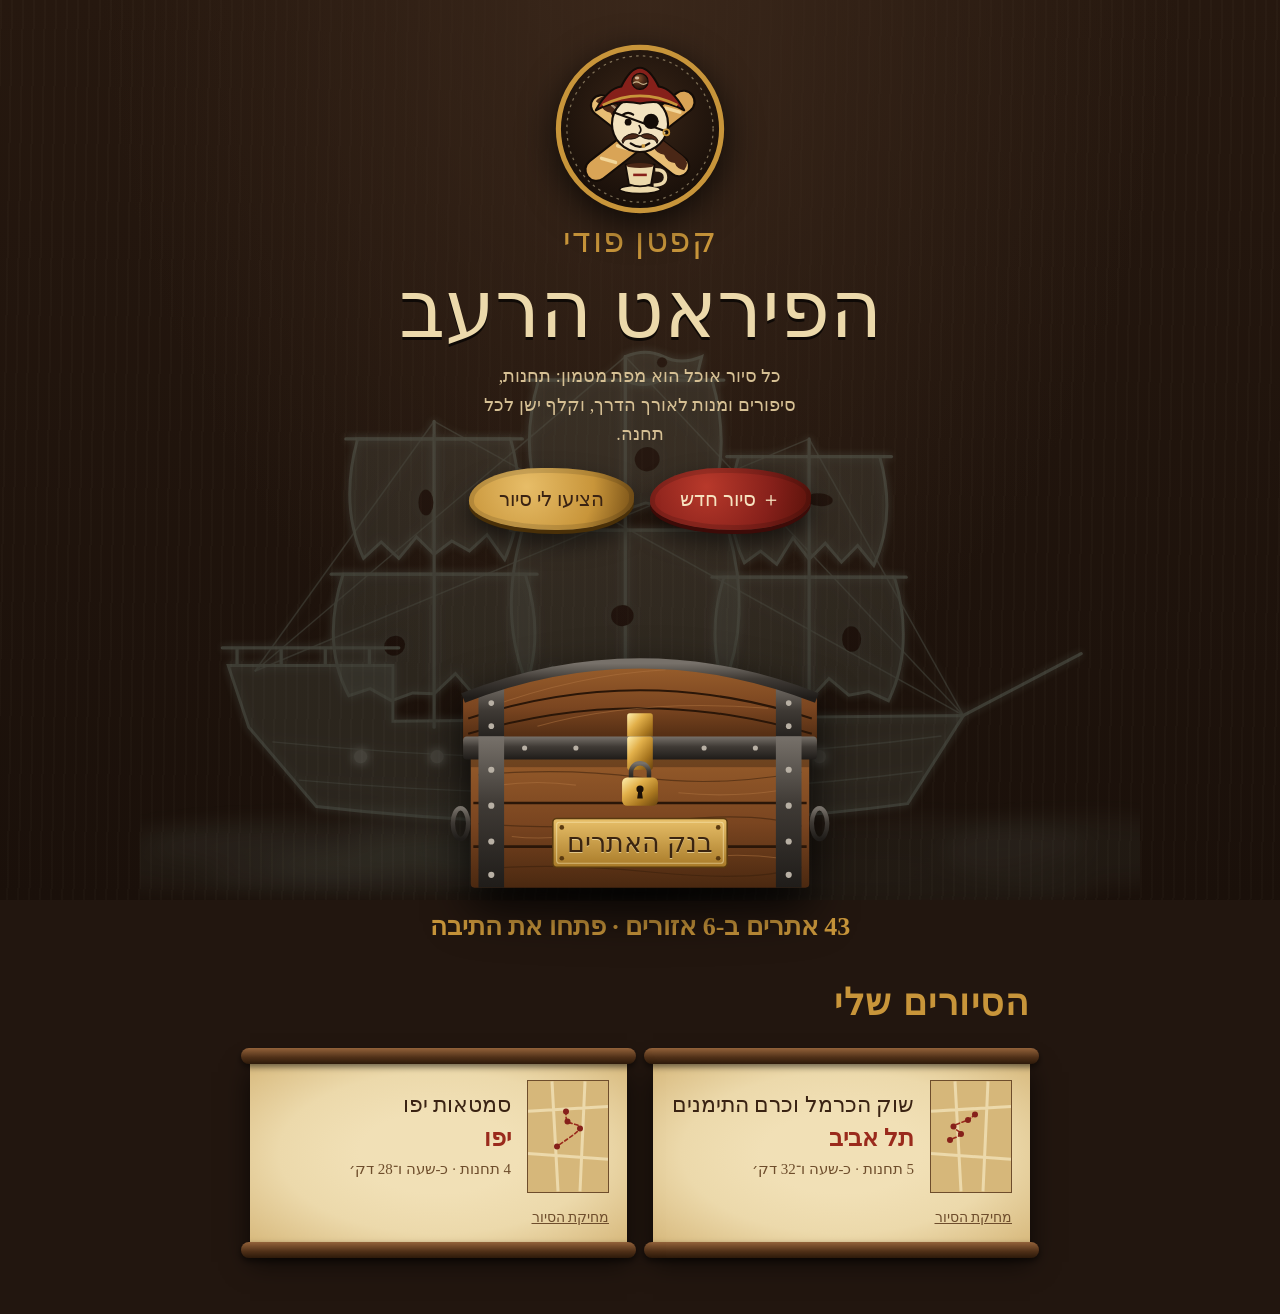
<file: app/src/main/assets/www/index.html>
<!doctype html>
<html lang="he" dir="rtl">
<head>
<meta charset="utf-8">
<meta name="viewport" content="width=device-width, initial-scale=1">
<!--
  Content Security Policy:
  - scripts only from the app itself (no inline scripts, no eval)
  - styles from the app and Google Fonts; inline style attributes are needed for the drawn map
  - fonts from the app and Google Fonts
  - no network requests (fetch / XHR / WebSocket), no plugins, no forms, no frames
  The Android wrapper enforces the same allowlist again at the network layer.
-->
<meta http-equiv="Content-Security-Policy" content="default-src 'none'; script-src 'self'; style-src 'self' 'unsafe-inline' https://fonts.googleapis.com; font-src 'self' https://fonts.gstatic.com; img-src 'self' data:; connect-src 'none'; media-src 'none'; object-src 'none'; frame-src 'none'; worker-src 'none'; manifest-src 'none'; base-uri 'none'; form-action 'none'">
<meta name="referrer" content="no-referrer">
<meta name="color-scheme" content="dark">
<title>קפטן פודי</title>
<link rel="stylesheet" href="https://fonts.googleapis.com/css2?family=Amatic+SC:wght@400;700&amp;family=Frank+Ruhl+Libre:wght@400;500;700&amp;family=Suez+One&amp;display=swap">
<link rel="stylesheet" href="app.css">
</head>
<body>
<div class="ghost-ship" aria-hidden="true"></div>
<div id="app"></div>
<div id="layer"></div>
<script src="app.js"></script>
</body>
</html>
</file>
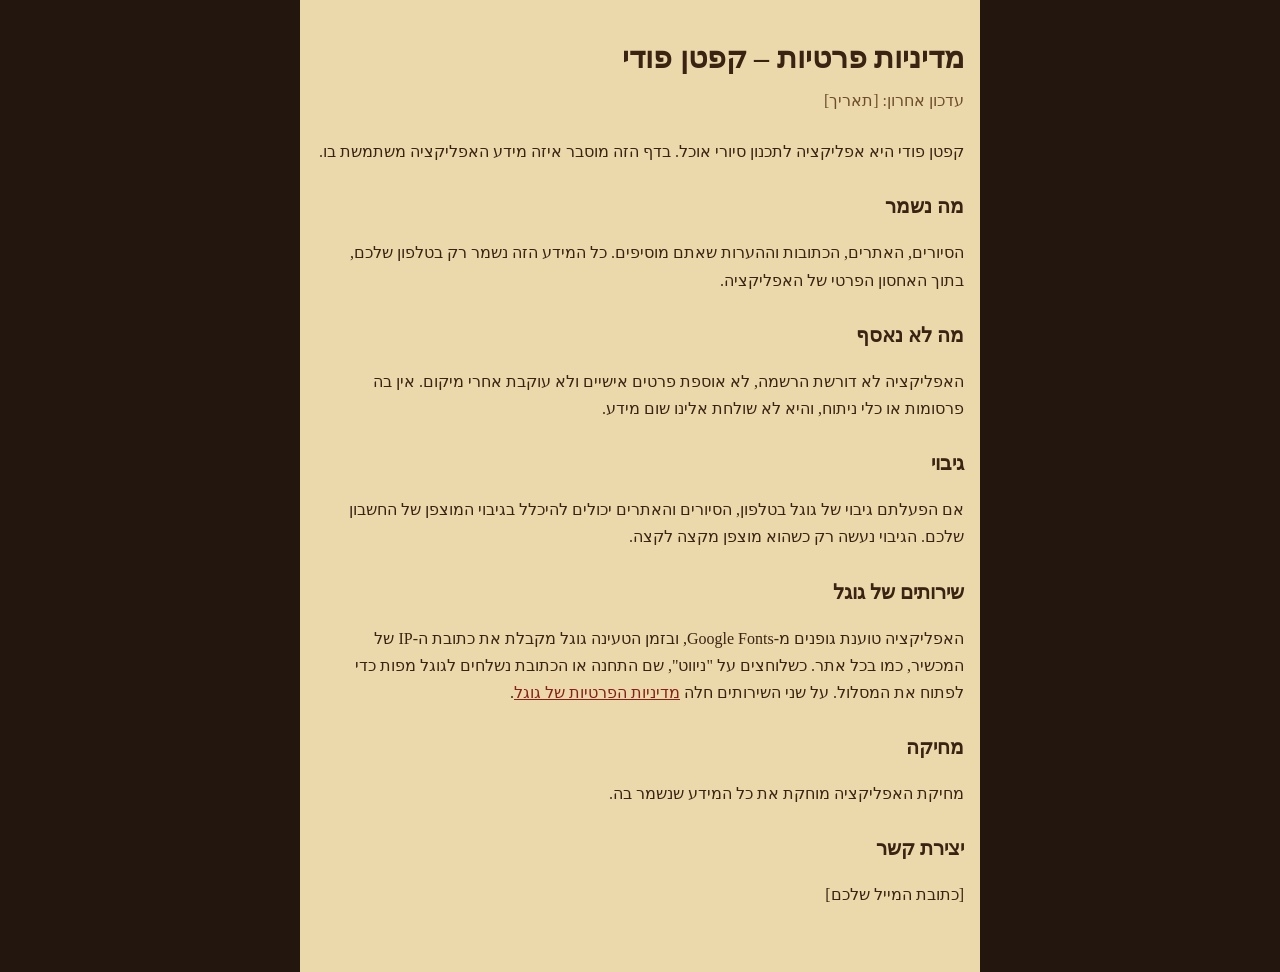
<file: docs/privacy.html>
<!doctype html>
<html lang="he" dir="rtl">
<head>
<meta charset="utf-8">
<meta name="viewport" content="width=device-width, initial-scale=1">
<title>מדיניות פרטיות – קפטן פודי</title>
<style>
body{margin:0;background:#22160f;color:#3a2313;font-family:"Frank Ruhl Libre","David",serif;line-height:1.7}
main{max-width:680px;margin:0 auto;padding:32px max(16px,env(safe-area-inset-left)) 48px;background:#ecd9ab;min-height:100vh;box-sizing:border-box}
h1{font-size:30px;margin:0 0 4px}
p.date{color:#6e4d2c;margin:0 0 24px}
h2{font-size:20px;margin:24px 0 4px}
a{color:#86201a}
</style>
</head>
<body>
<main>
<h1>מדיניות פרטיות – קפטן פודי</h1>
<p class="date">עדכון אחרון: [תאריך]</p>
<p>קפטן פודי היא אפליקציה לתכנון סיורי אוכל. בדף הזה מוסבר איזה מידע האפליקציה משתמשת בו.</p>
<h2>מה נשמר</h2>
<p>הסיורים, האתרים, הכתובות וההערות שאתם מוסיפים. כל המידע הזה נשמר רק בטלפון שלכם, בתוך האחסון הפרטי של האפליקציה.</p>
<h2>מה לא נאסף</h2>
<p>האפליקציה לא דורשת הרשמה, לא אוספת פרטים אישיים ולא עוקבת אחרי מיקום. אין בה פרסומות או כלי ניתוח, והיא לא שולחת אלינו שום מידע.</p>
<h2>גיבוי</h2>
<p>אם הפעלתם גיבוי של גוגל בטלפון, הסיורים והאתרים יכולים להיכלל בגיבוי המוצפן של החשבון שלכם. הגיבוי נעשה רק כשהוא מוצפן מקצה לקצה.</p>
<h2>שירותים של גוגל</h2>
<p>האפליקציה טוענת גופנים מ-Google Fonts, ובזמן הטעינה גוגל מקבלת את כתובת ה-IP של המכשיר, כמו בכל אתר. כשלוחצים על "ניווט", שם התחנה או הכתובת נשלחים לגוגל מפות כדי לפתוח את המסלול. על שני השירותים חלה <a href="https://policies.google.com/privacy">מדיניות הפרטיות של גוגל</a>.</p>
<h2>מחיקה</h2>
<p>מחיקת האפליקציה מוחקת את כל המידע שנשמר בה.</p>
<h2>יצירת קשר</h2>
<p>[כתובת המייל שלכם]</p>
</main>
</body>
</html>
</file>
<file: app/src/main/assets/www/app.css>
:root{color-scheme:dark}
html,body{margin:0}
img{max-width:100%}
[hidden]{display:none!important}
/* Layout: a parchment city map laid on a dark wooden table. Tours are rolled scrolls, stops are wax seals, info is a deck of old cards, saved places are index cards. Single deliberate look in both themes. */
:root{
  --table:#22160f; --table-hi:#3b281b;
  --parch:#ecd9ab; --parch-deep:#d6b77a; --parch-dark:#a8824a;
  --ink:#3a2313; --ink-soft:#6e4d2c;
  --blood:#9a2a1c; --seal:#86201a; --brass:#c8953a; --cream:#f6e3c0;
  --sea:#bcc3a2; --park:#d3c88e;
  --display:'Suez One','Frank Ruhl Libre','David',serif;
  --body:'Frank Ruhl Libre','David','Times New Roman',serif;
  --hand:'Amatic SC','Frank Ruhl Libre',cursive;
  color-scheme: dark;
}
*{box-sizing:border-box}
html,body{min-height:100%}
body{
  background-color:var(--table);
  background-image:
    radial-gradient(ellipse at 50% -10%, var(--table-hi) 0%, transparent 60%),
    repeating-linear-gradient(91deg, rgba(255,230,190,.018) 0 2px, transparent 2px 11px),
    linear-gradient(#26180f,#1a100a);
  background-attachment:fixed;
  color:var(--parch); font-family:var(--body); font-size:17px; line-height:1.5; direction:rtl;
  padding-left:max(16px, env(safe-area-inset-left, 0px));
  padding-right:max(16px, env(safe-area-inset-right, 0px));
}
body::before{content:"";position:fixed;inset:0 0 auto;height:env(safe-area-inset-top,0px);z-index:10;background:var(--table)}
#app{max-width:780px;margin:0 auto;padding-block:16px 56px;position:relative;z-index:1}
.ghost-ship{position:fixed;left:0;right:0;bottom:0;height:78vh;overflow:hidden;pointer-events:none;z-index:0;display:flex;justify-content:center;align-items:flex-end}
.ghost-ship svg{width:min(1000px,140vw);flex:none;height:auto;opacity:.2;margin-bottom:-2vh;animation:haunt 9s ease-in-out infinite, flicker 13s ease-in-out infinite}
.gs-line{fill:none;stroke:#bfe6d6;stroke-width:2.2;stroke-linecap:round;stroke-linejoin:round}
.gs-thin{fill:none;stroke:#bfe6d6;stroke-width:1;stroke-opacity:.7}
.gs-fill{fill:#bfe6d6;fill-opacity:.28;stroke:#bfe6d6;stroke-width:2}
.gs-hole{fill:#1a100a}
.gs-glow{fill:#e4fff2}
.gs-fog{fill:#bfe6d6;fill-opacity:.22}
@keyframes haunt{0%,100%{transform:translateY(0) rotate(-1.2deg)}50%{transform:translateY(-14px) rotate(1deg)}}
@keyframes flicker{0%,100%{opacity:.2}40%{opacity:.13}55%{opacity:.24}70%{opacity:.16}}
button{font:inherit;cursor:pointer}
:focus-visible{outline:3px solid var(--brass);outline-offset:3px}

/* ---------- Buttons ---------- */
.btn{background:var(--parch);color:var(--ink);border:2px solid var(--ink);border-radius:3px;padding:8px 16px;font-family:var(--display);font-size:16px;box-shadow:0 3px 0 #0007}
.btn:disabled{opacity:.45;cursor:not-allowed}
.btn.ghost{background:transparent;color:var(--parch);border-color:var(--parch-dark)}
.sheet .btn.ghost,.panel .btn.ghost{color:var(--ink);border-color:var(--ink-soft)}
.btn.danger{background:transparent;color:var(--blood);border-color:var(--blood);box-shadow:none}
.btn.red{background:var(--seal);color:var(--cream);border-color:#4a0e0a}
.seal-btn{
  background:radial-gradient(circle at 35% 30%, #b8392b, var(--seal) 58%, #561109);
  color:var(--cream);border:none;
  border-radius:44% 50% 46% 52% / 52% 44% 50% 46%;
  padding:16px 30px;font-family:var(--display);font-size:20px;
  box-shadow:inset 0 0 0 5px rgba(0,0,0,.14), 0 4px 0 #3d0b08, 0 12px 24px #0009;
  transition:transform .15s ease;
}
.seal-btn.gold{background:radial-gradient(circle at 35% 30%, #e7bd68, var(--brass) 58%, #6e4812);color:var(--ink);box-shadow:inset 0 0 0 5px rgba(0,0,0,.12), 0 4px 0 #4a3008, 0 12px 24px #0009}
.seal-btn:hover{transform:rotate(-3deg) scale(1.03)}

/* ---------- Home ---------- */
.home-head{text-align:center;padding-block:28px 10px;display:grid;justify-items:center;gap:12px}
.eyebrow{font-family:var(--hand);font-weight:700;font-size:28px;letter-spacing:.05em;color:var(--brass)}
.logo{width:min(170px,44vw);height:auto;display:block;filter:drop-shadow(0 10px 18px #000b)}
.brand{font-family:var(--display);font-size:clamp(26px,6vw,34px);color:var(--brass);letter-spacing:.04em;line-height:1;margin-top:-2px}
h1{font-family:var(--display);font-weight:400;font-size:clamp(46px,12vw,80px);line-height:1;margin:0;color:var(--parch);text-shadow:0 3px 0 #000a;text-wrap:balance}
.lede{max-width:38ch;margin:0 0 8px;color:#d6c094;font-size:18px;line-height:1.6}
.home-actions{display:flex;flex-wrap:wrap;gap:16px;justify-content:center}
.bank-strip{margin:30px 0 0;display:flex;flex-wrap:wrap;gap:10px 16px;align-items:center;justify-content:space-between;border:1.5px dashed var(--parch-dark);padding:12px 16px}
.bank-strip p{margin:0;min-width:0;color:#d6c094}
.bank-strip b{font-family:var(--display);font-weight:400;color:var(--parch);font-size:19px;display:block}
.chest{all:unset;box-sizing:border-box;cursor:pointer;display:block;position:relative;width:min(400px,100%);margin:40px auto 0}
.chest svg{width:100%;height:auto;display:block;filter:drop-shadow(0 18px 22px #000c);transition:transform .2s ease}
.chest:hover svg{transform:translateY(-4px)}
.lid-open{transform-box:fill-box;transform-origin:50% 100%;transform:scaleY(.55);opacity:0;transition:transform .2s ease-in, opacity .15s ease-in}
.lid-closed{transform-box:fill-box;transform-origin:50% 0%;transition:transform .35s ease-out .15s, opacity .2s ease .15s}
.ch-glow{opacity:0;transition:opacity .4s ease}
.chest:hover .lid-closed,.chest:focus-visible .lid-closed,.chest.open .lid-closed{transform:translateY(-58px) scaleY(.08);opacity:0;transition:transform .38s cubic-bezier(.5,0,.7,.4), opacity .12s linear .26s}
.chest:hover .lid-open,.chest:focus-visible .lid-open,.chest.open .lid-open{transform:scaleY(1);opacity:1;transition:transform .35s cubic-bezier(.2,1.4,.5,1) .26s, opacity .12s linear .26s}
.chest:hover .ch-glow,.chest:focus-visible .ch-glow,.chest.open .ch-glow{opacity:1;transition:opacity .5s ease .25s}
.chest:focus-visible{outline:3px solid var(--brass);outline-offset:6px}
.chest-plaque{position:absolute;left:27%;right:27%;top:60%;bottom:11%;display:grid;place-content:center;text-align:center;gap:1px;color:var(--ink);padding:4px 8px;
  background:radial-gradient(ellipse at 50% 45%, #f4e5c0, var(--parch) 60%, var(--parch-deep));border:2px solid #2a170a;box-shadow:inset 0 0 10px #a8824a99, 0 2px 0 #0008}
.chest-plaque b{font-family:var(--display);font-weight:400;font-size:clamp(17px,4.6vw,22px);line-height:1.1}
.chest-plaque span{font-size:clamp(12px,3.4vw,14.5px);color:var(--ink-soft);line-height:1.3}
.ck-ink{fill:none;stroke:#111;stroke-width:2.6;stroke-linecap:round}
.ck-thin{fill:none;stroke:#111;stroke-width:1.4;stroke-linecap:round}
.ck-hatch{stroke:#111;stroke-width:1.3;stroke-linecap:round;stroke-opacity:.8}
.ck-wood{fill:#c98a4b;stroke:#111;stroke-width:3.5;stroke-linejoin:round}
.ck-wood2{fill:#a96a33;stroke:#111;stroke-width:3.5;stroke-linejoin:round}
.ck-wood-in{fill:#dca468;stroke:#111;stroke-width:3.5;stroke-linejoin:round}
.ck-band{fill:#8f5626;stroke:#111;stroke-width:2.5;stroke-linejoin:round}
.ck-gold{fill:#f2d64b;stroke:#111;stroke-width:2.5;stroke-linejoin:round}
.ck-coin{fill:#f2d64b;stroke:#111;stroke-width:2.2;stroke-linejoin:round}
.ck-ray{stroke:#f2d64b;stroke-width:5;stroke-linecap:round;animation:ray 2.4s ease-in-out infinite}
@keyframes ray{0%,100%{opacity:1}50%{opacity:.35}}
.chest-cta{text-align:center;font-family:var(--hand);font-weight:700;font-size:clamp(20px,5.6vw,26px);text-wrap:balance;color:var(--brass);margin-top:6px}
.twinkle{fill:#fff3c4;animation:twinkle 2.8s ease-in-out infinite;transform-box:fill-box;transform-origin:center}
@keyframes twinkle{0%,100%{opacity:0;transform:scale(.4)}50%{opacity:1;transform:scale(1)}}
.chest-body{position:relative;margin-top:22px;padding:8px 18px 26px;border:12px solid #2b2622;border-top-width:16px;
  background-color:#4f2e15;
  background-image:radial-gradient(ellipse at 50% 0%, rgba(231,189,104,.32), transparent 55%),repeating-linear-gradient(0deg,#5a3418 0 54px,#2a170a 54px 56px),linear-gradient(90deg,#4a2a12,#6a3d1c 50%,#4a2a12);
  box-shadow:inset 0 0 50px #000d, 0 22px 40px #000c}
.chest-body::before,.chest-body::after{content:"";position:absolute;top:-16px;bottom:-12px;width:10px;background:radial-gradient(circle,#9a8a72 0 2.5px,transparent 3px) 0 0/10px 26px repeat-y}
.chest-body::before{right:-11px}.chest-body::after{left:-11px}
.chest-body .area-title{color:#e7bd68;text-shadow:0 2px 0 #000a}
.chest-body .empty-shelf{color:#e7c98c}
.shelf-title{font-family:var(--hand);font-size:36px;color:var(--brass);margin:30px 0 18px;font-weight:700;letter-spacing:.04em}
.scrolls{display:grid;grid-template-columns:repeat(auto-fill,minmax(min(290px,100%),1fr));gap:34px 26px}
.scroll{
  position:relative;color:var(--ink);padding:22px 18px 16px;margin-block:10px;
  background:radial-gradient(ellipse at 50% 50%, #f1e0b6 30%, var(--parch) 60%, var(--parch-deep) 100%);
  box-shadow:0 14px 26px #000a;
}
.scroll::before,.scroll::after{content:"";position:absolute;inset-inline:-9px;height:16px;border-radius:9px;background:linear-gradient(#93623a,#4e2f17 60%,#2c190a);box-shadow:0 3px 6px #0008}
.scroll::before{top:-10px}.scroll::after{bottom:-10px}
.scroll-open{all:unset;box-sizing:border-box;display:flex;gap:16px;align-items:center;cursor:pointer;width:100%}
.scroll-open:focus-visible{outline:3px solid var(--brass);outline-offset:6px}
.mini{width:82px;flex:none;aspect-ratio:800/1100;max-width:100%;background:var(--parch-deep);border:1.5px solid var(--ink-soft)}
.mini-street{fill:none;stroke:var(--parch);stroke-width:30}
.mini-route{fill:none;stroke:var(--blood);stroke-width:16;stroke-dasharray:34 26;stroke-linecap:round}
.mini-dot{fill:var(--seal)}
.scroll-text{min-width:0;display:grid;gap:2px}
.scroll-text h3{font-family:var(--display);font-weight:400;font-size:22px;margin:0;line-height:1.2;text-wrap:balance}
.scroll-text .area{font-family:var(--hand);font-weight:700;font-size:24px;color:var(--blood)}
.scroll-text .meta{font-size:15px;color:var(--ink-soft)}
.scroll-foot{display:flex;justify-content:flex-start;margin-top:10px}
.del{background:none;border:none;color:var(--ink-soft);font-size:14px;text-decoration:underline;padding:4px 0}
.del.arm{color:var(--blood);font-weight:700}
.empty-shelf{color:#d6c094;font-family:var(--hand);font-size:28px;text-align:center;padding:30px 0}

/* ---------- Shared top bar ---------- */
.tour-bar{position:sticky;top:env(safe-area-inset-top,0px);z-index:5;background:var(--table);display:flex;flex-wrap:wrap;align-items:center;gap:10px 14px;padding-block:10px;border-bottom:1px solid #ffffff12}
.back{background:none;border:none;color:var(--brass);font-family:var(--hand);font-weight:700;font-size:24px;padding:0}
.tb-title{flex:1 1 160px;min-width:0;font-family:var(--display);font-size:20px;white-space:nowrap;overflow:hidden;text-overflow:ellipsis}
.tb-actions{display:flex;gap:8px;flex-wrap:wrap}
.intro{margin:14px 0 4px;color:#d6c094;max-width:60ch;line-height:1.6}
.edit-hint{display:flex;flex-wrap:wrap;gap:8px 14px;align-items:center;justify-content:space-between;background:var(--parch);color:var(--ink);padding:8px 14px;margin:12px 0 0;border:2px dashed var(--blood)}
.edit-hint p{margin:0;font-family:var(--hand);font-weight:700;font-size:23px;line-height:1.15;flex:1 1 260px}
.edit-hint .btns{display:flex;gap:8px;flex-wrap:wrap}
.edit-hint .btn{font-size:14px;padding:5px 12px}

/* ---------- Map ---------- */
.map-wrap{margin-top:14px;box-shadow:0 24px 44px #000c;line-height:0}
.map-wrap svg{width:100%;height:auto;display:block;user-select:none;-webkit-user-select:none}
.paper{fill:var(--parch)}
.frame{fill:none;stroke:var(--ink);stroke-width:3}
.frame2{fill:none;stroke:var(--ink);stroke-width:1.2}
.hatch-l{stroke:var(--ink-soft);stroke-opacity:.42;stroke-width:1.3}
.blocks polygon{fill:url(#hatch);stroke:var(--ink-soft);stroke-width:1.4;stroke-opacity:.75}
.park{fill:var(--park);stroke:var(--ink-soft);stroke-width:1.4;stroke-opacity:.8}
.ptree{fill:var(--parch-deep);stroke:var(--ink-soft);stroke-width:1.3}
.plaza{fill:none;stroke:var(--ink-soft);stroke-width:1.3;stroke-dasharray:5 5}
.fountain{fill:var(--sea);stroke:var(--ink-soft);stroke-width:1.5}
.ave-edge{fill:none;stroke:var(--ink-soft);stroke-width:44;stroke-opacity:.8}
.ave{fill:none;stroke:var(--parch);stroke-width:37}
.ave-mid{fill:none;stroke:var(--ink-soft);stroke-width:1.6;stroke-dasharray:12 12;stroke-opacity:.55}
.sea{fill:var(--sea);stroke:var(--ink);stroke-width:2.5}
.wave{fill:none;stroke:var(--ink-soft);stroke-width:2;stroke-opacity:.6;stroke-linecap:round}
.contour{fill:none;stroke:var(--ink-soft);stroke-width:1.8;stroke-opacity:.5;stroke-dasharray:3 6;stroke-linecap:round}
.oldcity{fill:var(--parch-deep);stroke:var(--ink);stroke-width:8;stroke-linejoin:round}
.oldtex rect{fill:url(#hatch);stroke:var(--ink-soft);stroke-width:1.2;stroke-opacity:.8}
.oldcity-crenel{fill:none;stroke:var(--parch);stroke-width:3;stroke-dasharray:7 7}
.terrace{fill:none;stroke:var(--ink-soft);stroke-width:1.5;stroke-opacity:.6}
.market{fill:var(--blood);fill-opacity:.1;stroke:var(--blood);stroke-width:2.5;stroke-dasharray:9 6}
.st-label{font-family:var(--hand);font-weight:700;font-size:28px;fill:var(--ink);paint-order:stroke;stroke:var(--parch);stroke-width:6px;stroke-linejoin:round}
.district{font-family:var(--display);font-size:30px;fill:var(--ink-soft);text-anchor:middle;paint-order:stroke;stroke:var(--parch);stroke-width:7px;stroke-linejoin:round}
.mark-dot{fill:var(--ink);stroke:var(--parch);stroke-width:3}
.mark-label{font-family:var(--hand);font-weight:700;font-size:25px;fill:var(--ink);text-anchor:middle;paint-order:stroke;stroke:var(--parch);stroke-width:6px;stroke-linejoin:round}
.route{fill:none;stroke:var(--blood);stroke-width:6;stroke-dasharray:18 13;stroke-linecap:round}
.route-halo{fill:none;stroke:var(--parch);stroke-opacity:.85;stroke-width:15;stroke-linecap:round}
.stop{cursor:pointer;outline:none}
.seal-out{fill:var(--seal);stroke:#4a0e0a;stroke-width:2}
.seal-in{fill:none;stroke:var(--cream);stroke-opacity:.35;stroke-width:1.5}
.seal-num{font-family:var(--display);font-size:23px;fill:var(--cream);text-anchor:middle}
.visited .seal-out{fill:var(--brass);stroke:#6a4512}
.visited .seal-num{fill:var(--ink)}
.check{fill:var(--ink);font-size:20px;font-family:var(--display);text-anchor:middle}
.tag rect{fill:var(--parch);stroke:var(--ink);stroke-width:1.5}
.tag text{font-family:var(--hand);font-size:27px;font-weight:700;fill:var(--ink);text-anchor:middle}
.x-mark line{stroke:var(--blood);stroke-width:10;stroke-linecap:round}
.stop:hover .seal-out,.stop:focus-visible .seal-out{stroke:var(--brass);stroke-width:5}
.editing .stop{cursor:grab;touch-action:none}
.editing .stop.dragging{cursor:grabbing}
.editing svg{cursor:crosshair}
.cartouche path{fill:var(--parch-deep);stroke:var(--ink);stroke-width:2}
.cartouche text{font-family:var(--display);fill:var(--ink);text-anchor:middle}
.compass .ring{fill:var(--parch);stroke:var(--ink);stroke-width:2}
.compass .ring2{fill:none;stroke:var(--ink);stroke-width:1}
.compass .pt-dark{fill:var(--ink)}
.compass .pt-red{fill:var(--blood)}
.compass .pt-light{fill:var(--parch-deep);stroke:var(--ink);stroke-width:1}
.compass text{font-family:var(--display);font-size:24px;fill:var(--ink);text-anchor:middle}
.scale .bg{fill:var(--parch);stroke:var(--ink);stroke-width:1.2}
.scale rect.a{fill:var(--ink)}.scale rect.b{fill:var(--parch);stroke:var(--ink);stroke-width:1.5}
.scale text{font-family:var(--hand);font-weight:700;font-size:26px;fill:var(--ink);text-anchor:middle}
.map-hint rect{fill:var(--parch);stroke:var(--ink);stroke-width:2}
.map-hint text{font-family:var(--hand);font-size:42px;fill:var(--ink);text-anchor:middle;font-weight:700}
.ghost-dot{fill:var(--ink-soft);fill-opacity:.55;stroke:var(--parch);stroke-width:3}

.legend,.panel{margin-top:28px;background:var(--parch);color:var(--ink);padding:18px 18px 12px;box-shadow:0 14px 26px #000a}
.legend-head{display:flex;justify-content:space-between;align-items:baseline;gap:10px;flex-wrap:wrap;border-bottom:2px solid var(--ink);padding-bottom:6px}
.legend-head h2{font-family:var(--display);font-weight:400;font-size:22px;margin:0}
.legend-head span{font-family:var(--hand);font-weight:700;font-size:21px;line-height:1.15;color:var(--blood)}
.legend ol{list-style:none;margin:0;padding:0}
.legend li button{all:unset;box-sizing:border-box;cursor:pointer;display:flex;gap:12px;align-items:center;width:100%;padding:10px 2px;border-bottom:1px dashed #6e4d2c66}
.legend li button:focus-visible{outline:3px solid var(--brass)}
.mini-seal{width:36px;height:36px;flex:none;display:grid;place-items:center;border-radius:46% 52% 48% 50%;background:radial-gradient(circle at 35% 30%, #b8392b, var(--seal) 60%, #561109);color:var(--cream);font-family:var(--display);font-size:16px}
.visited .mini-seal{background:radial-gradient(circle at 35% 30%, #e2b45a, var(--brass) 60%, #7a5216);color:var(--ink)}
.legend .lt{min-width:0;display:grid}
.legend .lt b{font-family:var(--display);font-weight:400;font-size:18px}
.legend .lt small{color:var(--ink-soft);font-size:15px}
.legend .mins{margin-inline-start:auto;font-family:var(--hand);font-weight:700;font-size:22px;color:var(--ink-soft);white-space:nowrap}
.gm-row{display:flex;flex-wrap:wrap;gap:6px 12px;align-items:center;padding:12px 0 4px}
.gm-row small{color:var(--ink-soft);font-size:14px}
.gm-route,.gm-link{display:inline-flex;align-items:center;gap:6px;font-family:var(--display);font-size:16px;text-decoration:none;border-radius:999px;padding:7px 16px}
.gm-route{background:var(--ink);color:var(--parch)}
.gm-link{justify-self:start;border:2px solid var(--ink);color:var(--ink);background:#f7ebcd88}
.gm-route:hover,.gm-link:hover{background:var(--seal);color:var(--cream);border-color:var(--seal)}
.gm-ic{width:18px;height:18px;fill:currentColor;flex:none}
.walk-leg{font-family:var(--hand);font-weight:700;font-size:20px;color:var(--ink-soft);padding:2px 48px 2px 0;list-style:none}

/* ---------- Chips & controls ---------- */
.chips{display:flex;flex-wrap:wrap;gap:8px}
.chip{border:1.5px solid var(--ink-soft);background:transparent;color:var(--ink);border-radius:999px;padding:5px 13px;font-size:15px;font-family:var(--body)}
.chip[aria-pressed="true"]{background:var(--ink);color:var(--parch);border-color:var(--ink)}
.chip:disabled{opacity:.35;cursor:not-allowed}
.chip .n{font-size:12px;opacity:.7;margin-inline-start:4px}
.chips.dark .chip{color:var(--parch);border-color:var(--parch-dark)}
.chips.dark .chip[aria-pressed="true"]{background:var(--parch);color:var(--ink);border-color:var(--parch)}
.field{display:grid;gap:8px;padding-block:12px;border-bottom:1px dashed #6e4d2c55}
.field:last-child{border-bottom:none}
.flabel{font-family:var(--hand);font-weight:700;font-size:25px;color:var(--ink-soft);line-height:1;display:flex;justify-content:space-between;gap:10px;flex-wrap:wrap}
.flabel output{color:var(--blood)}
.flabel small{font-family:var(--body);font-size:14px;font-weight:400}
input[type=range]{width:100%;accent-color:var(--seal)}
select{font-family:var(--body);font-size:17px;color:var(--ink);background:#f7ebcd;border:1.5px solid var(--ink-soft);border-radius:2px;padding:7px 10px;color-scheme:light;max-width:100%}

/* ---------- Places bank ---------- */
.bank-intro{color:#d6c094;max-width:60ch;margin:14px 0 6px;line-height:1.6}
.filters{display:grid;gap:10px;margin:14px 0 6px}
.area-title{font-family:var(--hand);font-weight:700;font-size:34px;color:var(--brass);margin:26px 0 12px}
.cards{display:grid;grid-template-columns:repeat(auto-fill,minmax(min(230px,100%),1fr));gap:14px}
.pcard{all:unset;box-sizing:border-box;cursor:pointer;display:grid;gap:4px;align-content:start;color:var(--ink);padding:12px 14px 12px;
  background:linear-gradient(transparent 31px, #9a2a1c66 31px, #9a2a1c66 32px, transparent 32px), repeating-linear-gradient(transparent 0 25px, #6e4d2c22 25px 26px), #f1e2bb;
  background-size:100% 100%, 100% 100%, auto; background-position:0 0, 0 32px, 0 0; background-repeat:no-repeat, repeat, repeat;
  box-shadow:0 6px 14px #0009;transform:rotate(var(--tilt,0deg));transition:transform .15s ease}
.pcard:hover,.pcard:focus-visible{transform:rotate(0) translateY(-2px)}
.pcard .ptype{font-family:var(--hand);font-weight:700;font-size:22px;color:var(--blood);line-height:1.1}
.pcard b{font-family:var(--display);font-weight:400;font-size:18px;line-height:1.25;padding-top:6px}
.pcard span{font-size:15px;color:var(--ink-soft);line-height:1.45}

/* ---------- Suggest ---------- */
.result-head{display:flex;flex-wrap:wrap;gap:10px 16px;align-items:center;justify-content:space-between;margin-top:26px}
.result-head h2{font-family:var(--display);font-weight:400;font-size:24px;margin:0;color:var(--parch)}
.tally{display:flex;flex-wrap:wrap;gap:6px 18px;font-family:var(--hand);font-weight:700;font-size:25px;color:var(--brass)}
.warn{background:#f1e2bb;color:var(--blood);border-inline-start:5px solid var(--blood);padding:8px 12px;margin-top:12px;font-size:15.5px}
.make-row{display:flex;flex-wrap:wrap;gap:10px;align-items:end;margin-top:14px}
.make-row label{flex:1 1 220px;display:grid;gap:4px;font-family:var(--hand);font-weight:700;font-size:23px;color:#d6c094}
.make-row input{font-family:var(--body);font-size:17px;color:var(--ink);background:#f7ebcd;border:1.5px solid var(--parch-dark);border-radius:2px;padding:8px 10px;width:100%;color-scheme:light}
.no-places{background:var(--parch);color:var(--ink);padding:20px;margin-top:20px;display:grid;gap:12px;justify-items:start}

/* ---------- Overlays ---------- */
.overlay{position:fixed;inset:0;z-index:20;background:rgba(14,8,4,.86);display:flex;flex-direction:column;align-items:center;overflow-y:auto;
  padding:max(16px,env(safe-area-inset-top,0px)) max(16px,env(safe-area-inset-right,0px)) max(16px,env(safe-area-inset-bottom,0px)) max(16px,env(safe-area-inset-left,0px))}
.overlay > *:first-child{margin-top:auto}
.overlay > *:last-child{margin-bottom:auto}
.sheet{width:min(540px,100%);color:var(--ink);padding:24px 22px;display:grid;gap:12px;flex:none;
  background:radial-gradient(ellipse at 50% 45%, #f3e3bd 0%, var(--parch) 60%, var(--parch-deep) 100%);box-shadow:0 20px 40px #000c}
.sheet-head{display:flex;gap:12px;align-items:center}
.sheet-head h2{font-family:var(--display);font-weight:400;font-size:26px;margin:0}
.sheet label{display:grid;gap:4px;font-family:var(--hand);font-weight:700;font-size:23px;color:var(--ink-soft)}
.sheet input,.sheet textarea{font-family:var(--body);font-size:17px;color:var(--ink);background:#f7ebcd;border:1.5px solid var(--ink-soft);border-radius:2px;padding:8px 10px;width:100%;color-scheme:light}
.sheet textarea{resize:vertical;line-height:1.55}
.two{display:grid;grid-template-columns:1fr 1fr;gap:12px}
.two > *{min-width:0}
.picker{display:grid;gap:6px;justify-items:center}
.picker .plab{justify-self:stretch;font-family:var(--hand);font-weight:700;font-size:23px;color:var(--ink-soft)}
.picker svg{height:min(400px,58vh);width:auto;max-width:100%;border:1.5px solid var(--ink);cursor:crosshair;touch-action:none;user-select:none}
.order{display:flex;flex-wrap:wrap;align-items:center;gap:8px;font-family:var(--hand);font-weight:700;font-size:22px}
.order .btn{font-size:14px;padding:4px 10px;box-shadow:none}
.sheet-actions{display:flex;flex-wrap:wrap;gap:10px;margin-top:6px}
.sheet-actions .danger{margin-inline-start:auto}
.pick-list{display:grid;gap:8px;max-height:52vh;overflow-y:auto}
.pick-list button{all:unset;box-sizing:border-box;cursor:pointer;display:grid;gap:0;padding:8px 12px;border:1.5px solid var(--ink-soft);background:#f7ebcd}
.pick-list button:focus-visible{outline:3px solid var(--brass)}
.pick-list b{font-family:var(--display);font-weight:400;font-size:17px}
.pick-list small{color:var(--ink-soft);font-size:14px}

.close{position:fixed;top:calc(env(safe-area-inset-top,0px) + 12px);left:max(16px,env(safe-area-inset-left,0px));z-index:21;width:44px;height:44px;border-radius:50%;border:2px solid var(--parch-dark);background:var(--table);color:var(--parch);font-size:20px}
.deck{display:grid;width:min(430px,100%);margin-top:40px;flex:none}
.deck > *{grid-area:1/1}
.stack{background:var(--parch-deep);box-shadow:0 10px 20px #0009}
.stack.s1{transform:rotate(3.2deg) translateY(6px);background:#cfae70}
.stack.s2{transform:rotate(-4deg) translateY(10px);background:#b8935a}
.card-wrap{filter:drop-shadow(0 16px 20px rgba(0,0,0,.6));touch-action:pan-y;transition:transform .25s ease, opacity .25s ease}
.card{
  color:var(--ink);padding:30px 28px 24px;min-height:440px;max-height:min(70vh,640px);overflow-y:auto;display:grid;align-content:start;gap:14px;
  background-color:var(--parch);
  background-image:
    radial-gradient(circle at 82% 14%, rgba(120,70,20,.16) 0 26px, transparent 64px),
    radial-gradient(circle at 18% 86%, rgba(120,70,20,.13) 0 36px, transparent 86px),
    radial-gradient(ellipse at 50% 45%, #f4e5c0 0%, #e8d09c 55%, #c9a466 88%, #8f6a38 100%);
}
.card-top{display:flex;gap:14px;align-items:center}
.card-seal{width:62px;height:62px;flex:none;display:grid;place-items:center;border-radius:46% 52% 48% 50% / 50% 46% 52% 48%;background:radial-gradient(circle at 35% 30%, #b8392b, var(--seal) 60%, #561109);color:var(--cream);font-family:var(--display);font-size:27px;box-shadow:inset 0 0 0 5px rgba(0,0,0,.15),0 2px 4px #0006}
.visited .card-seal{background:radial-gradient(circle at 35% 30%, #e2b45a, var(--brass) 60%, #7a5216);color:var(--ink)}
.card-kicker{font-family:var(--hand);font-size:24px;font-weight:700;color:var(--blood);letter-spacing:.03em;line-height:1}
.card h2{font-family:var(--display);font-weight:400;font-size:28px;margin:4px 0 0;line-height:1.15;text-wrap:balance}
.dish{display:grid;gap:0;border:1.5px solid var(--ink-soft);padding:8px 12px;background:#f7ebcd88}
.dish .lbl{font-family:var(--hand);font-size:22px;font-weight:700;color:var(--ink-soft);line-height:1}
.dish-name{font-size:19px;font-weight:700}
.story{line-height:1.75;margin:0;font-size:17.5px;max-width:60ch}
.tip{font-family:var(--hand);font-size:27px;line-height:1.1;color:var(--blood);font-weight:700;transform:rotate(-1.2deg);margin:4px 0}
.card-foot{display:flex;justify-content:space-between;align-items:center;gap:10px;margin-top:4px}
.taste{border:2px dashed var(--seal);background:transparent;color:var(--seal);font-family:var(--display);font-size:16px;padding:7px 16px;border-radius:999px}
.taste.on{background:var(--seal);color:var(--cream);border-style:solid}
.pg{font-family:var(--hand);font-size:24px;font-weight:700;color:var(--ink-soft)}
.deck-nav{display:flex;align-items:center;gap:12px;margin-top:26px;width:min(430px,100%);justify-content:space-between;flex:none}
.deck-nav .btn{flex:none}
.dots{display:flex;gap:7px;flex-wrap:wrap;justify-content:center;min-width:0}
.dot{width:10px;height:10px;border-radius:50%;background:var(--ink-soft);border:none;padding:0}
.dot.on{background:var(--brass);transform:scale(1.25)}
.swipe-note{font-family:var(--hand);font-size:22px;color:#bfa77a;margin-top:10px;flex:none}

@media (max-width:480px){
  .card{padding:24px 20px 20px;min-height:400px}
  .card h2{font-size:24px}
  .tb-actions .btn{font-size:14px;padding:6px 12px}
  .two{grid-template-columns:1fr}
  .seal-btn{padding:14px 22px;font-size:18px}
}
@media (prefers-reduced-motion:reduce){
  *{transition:none!important;animation:none!important}
}
</file>
